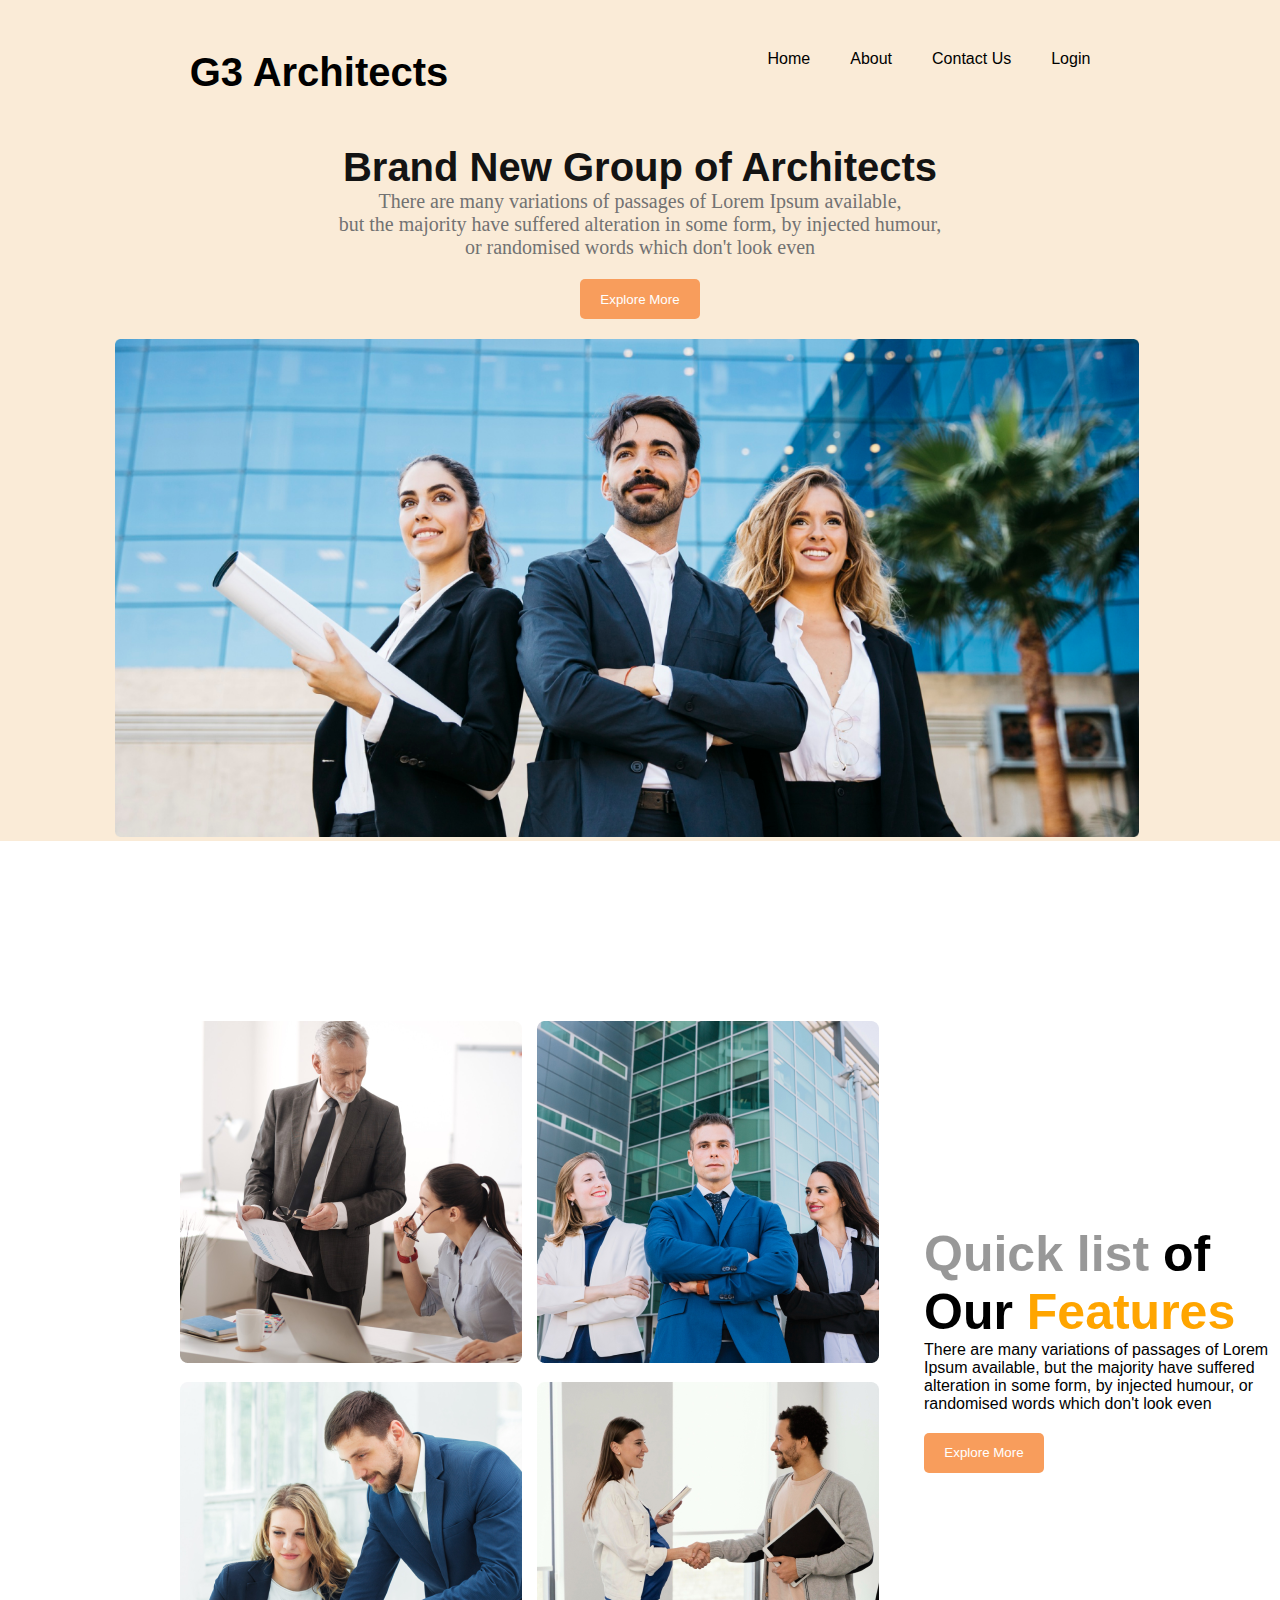
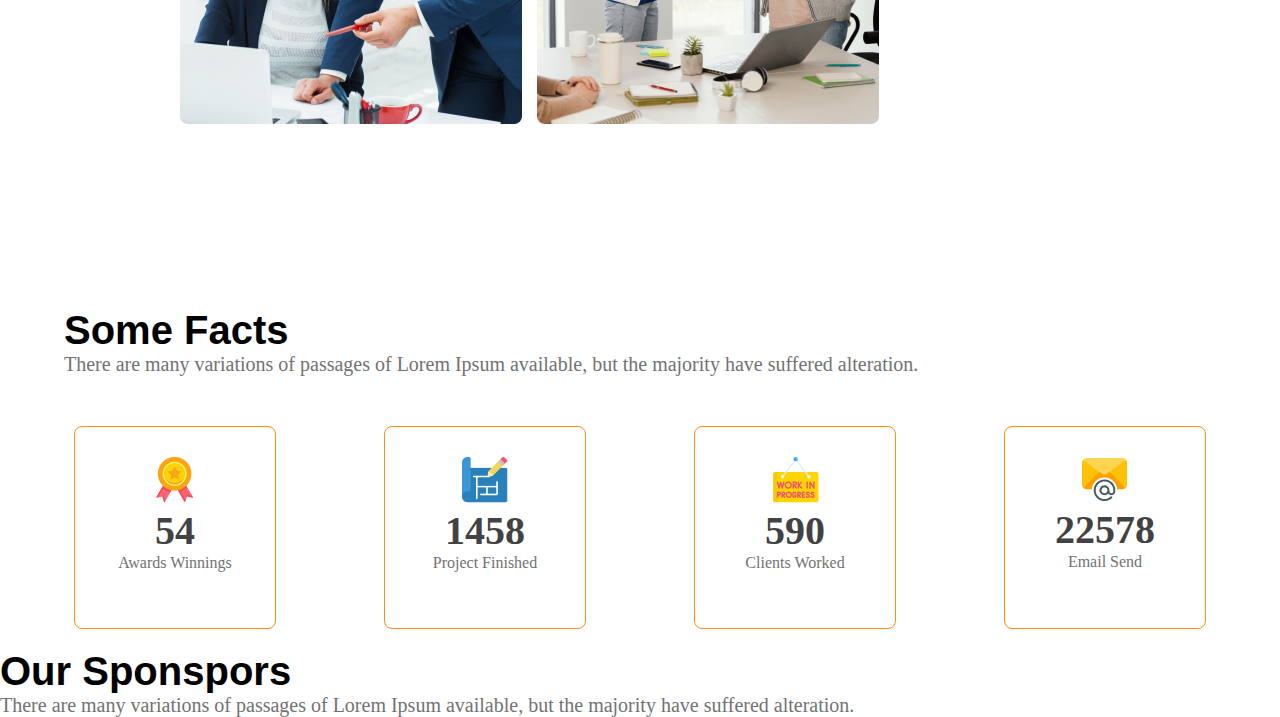
<file: index.html>
<!DOCTYPE html>
<html lang="en">
<head>
    <meta charset="UTF-8">
    <meta name="viewport" content="width=device-width, initial-scale=1.0">
    <title>prectise-naw</title>
    <link rel="stylesheet" href="style.css">
</head>
<body>
    <!-----------------start header------------------>
    <header>
        <nav class="main-hader">
            <h1 class="contend-text">G3 Architects</h1>
            <div class="hader-list">
                <ul>
                    <li>Home</li>
                    <li> About</li>
                    <li> Contact Us</li>
                    <li>Login</li>
                </ul>
            </div>
        </nav>
        <div class="main-contener">
            <div class="contend">
                <h1 class="bener-text">Brand New Group of Architects </h1>
                <p class="contend-peragrph">
                    There are many variations of passages of Lorem Ipsum available,<br> but the majority have suffered alteration in some form, by injected humour,<br> or randomised words which don't look even
                </p>
                <button class="orimery">Explore More</button>
            </div>
            <div class="contend-img">
                <img src="./images/banner.png" alt="">

            </div>
        </div>
    </header>
    <!---------------------header end--------------- -->
    <main>
        <!------------------start quick features--------------->
        <section class="main-quick">
            <div class="all-quick-items">
                <div class="all-photos">
                    <div class="img-quick"><img src="./images/team1.png" alt=""></div>
                    <div class="img-quick"><img src="./images/team2.png" alt=""></div>
                    <div class="img-quick"><img src="./images/team3.png" alt=""></div>
                    <div class="img-quick"><img src="./images/team4.png" alt=""></div>
                </div>
                <div class="all-quick-text">
                    <h1 class="qiick-h1"><span1> Quick list </span1> of Our<span2> Features</span2></h1>
                    <p class="quick-peragraph">There are many variations of passages of Lorem Ipsum available, but the majority have suffered alteration in some form, by injected humour, or randomised words which don't look even</p>
                    <button class="orimery">Explore More</button>
                </div>
            </div>
        </section>
<!-------------------------end quick feature----------------------------->
<!-------------------------steart facts----------------------------->
<section class="facts-contener">
    <div class="facts-contend">
        <h2 class="contend-text">Some Facts</h2>
        <p class="contend-peragrph">There are many variations of passages of Lorem Ipsum available, but the majority have suffered alteration.</p>
        </div>
        <div class="ccard">
        <div class="factes-card">
            <img src="./images/icons/ribon.png" alt="">
            <h1>54</h1>
            <p>Awards Winnings</p>
        </div>
        <div class="factes-card">
            <img src="./images/icons/projects.png" alt="">
            <h1>1458</h1>
            <p>Project Finished</p>
        </div>
        <div class="factes-card">
            <img src="./images/icons/customers.png" alt="">
            <h1>590</h1>
            <p>Clients Worked</p>
        </div>
        <div class="factes-card">
            <img src="./images/icons/email.png" alt="">
            <h1>22578</h1>
            <p>Email Send</p>
        </div>
      </div>
    </div>
</section>
<!-------------------------end facts----------------------------->
<!------------------------- Our Sponspors ----------------------------->
<section class="sponspors-sectuins">
    <div class="Sponspors-contend">
        <h3 class="contend-text" id="h3">Our Sponspors</h3>
        <p class="contend-peragrph" id="p">There are many variations of passages of Lorem Ipsum available, but the majority have suffered alteration.</p>
    </div>


</section>
<!-------------------------Our Sponspors end---------------------------->

    </main>
    <footer>

    </footer>
</body>
</html>
</file>
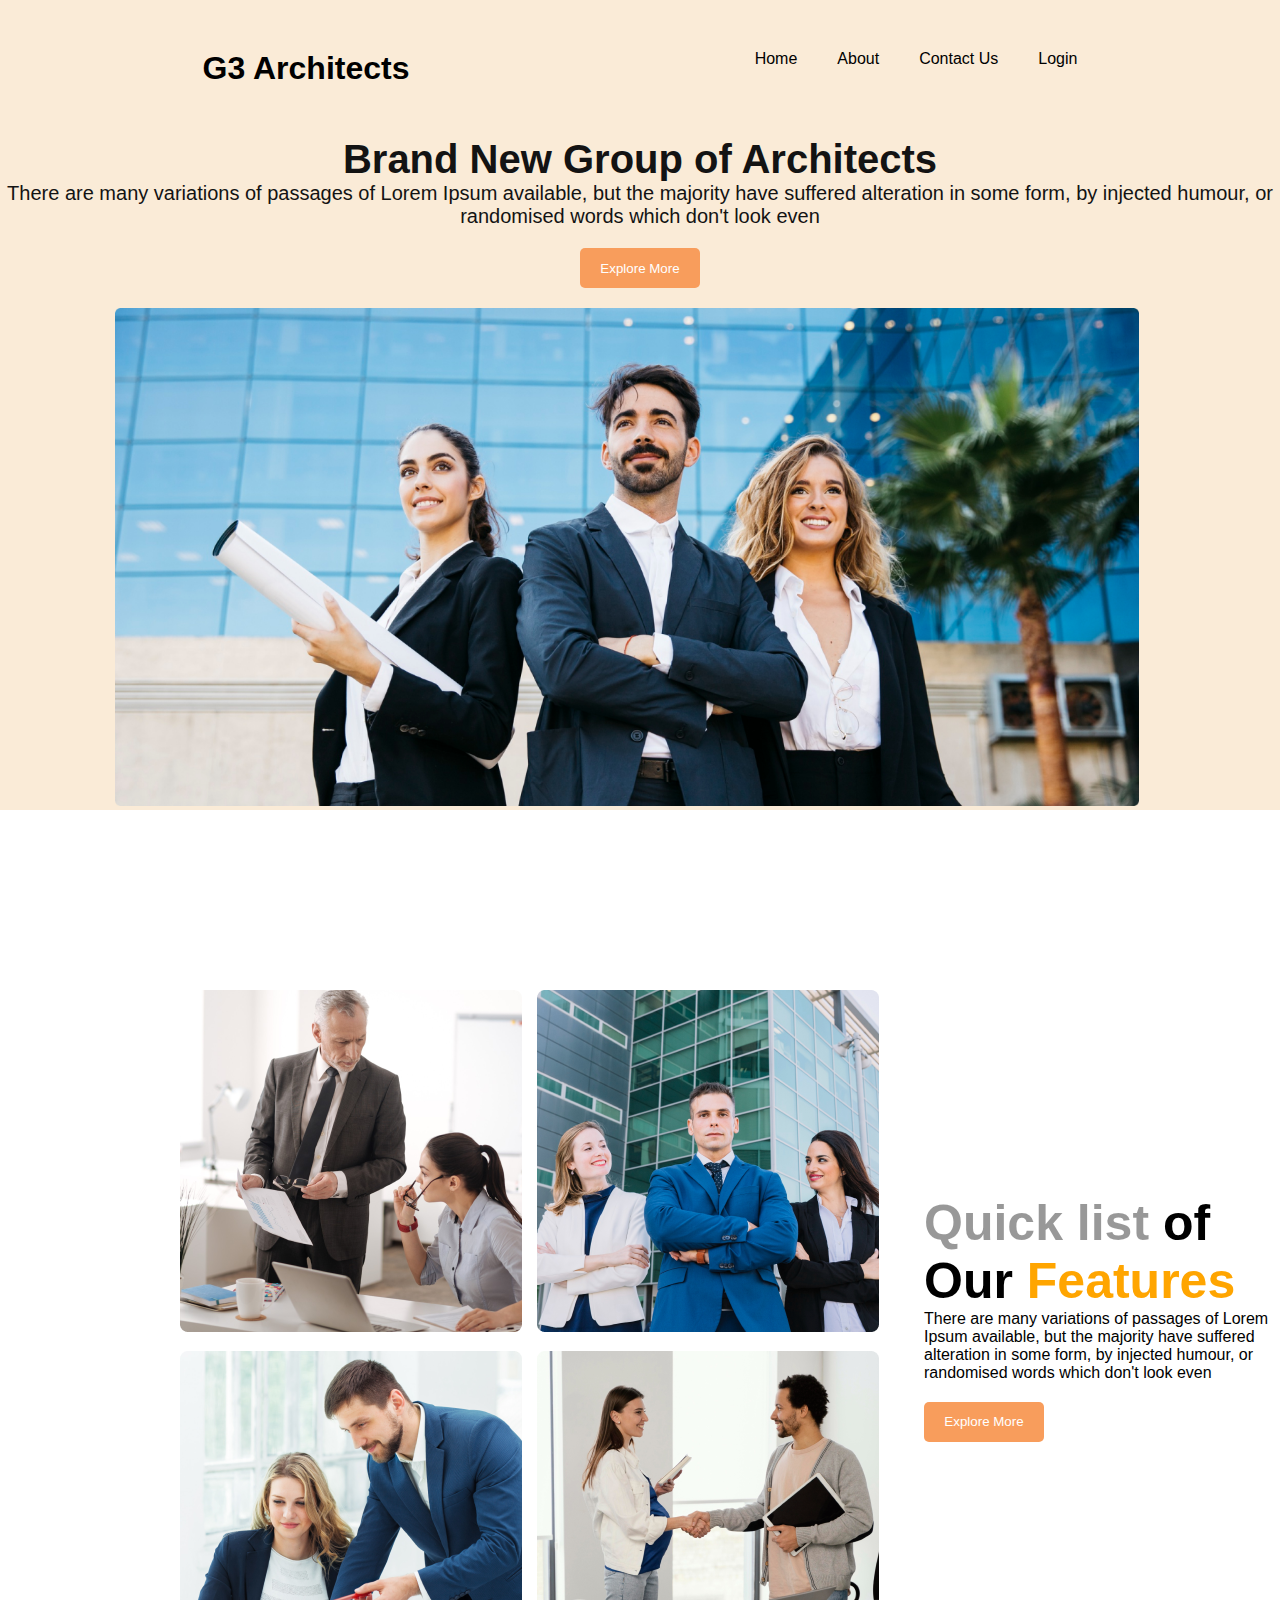
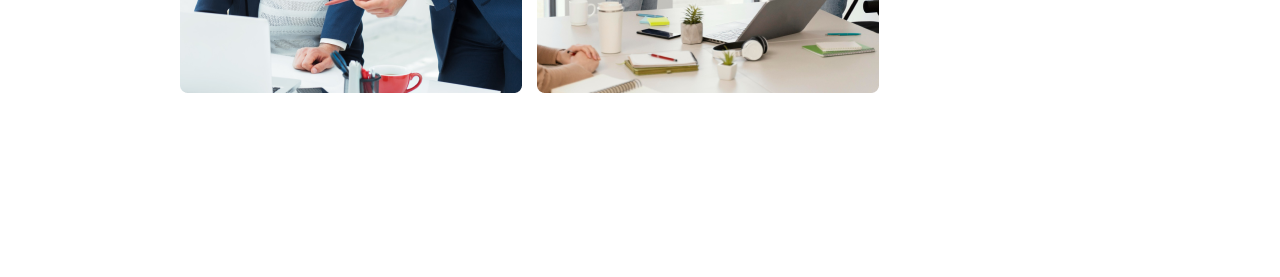
<file: images/index.html>
<!DOCTYPE html>
<html lang="en">
<head>
    <meta charset="UTF-8">
    <meta name="viewport" content="width=device-width, initial-scale=1.0">
    <title>prectise-naw</title>
    <link rel="stylesheet" href="style.css">
</head>
<body>
    <header>
        <nav class="main-hader">
            <h1 class="nav text">G3 Architects</h1>
            <div class="hader-list">
                <ul>
                    <li>Home</li>
                    <li> About</li>
                    <li> Contact Us</li>
                    <li>Login</li>
                </ul>
            </div>
        </nav>
        <div class="main-contener">
            <div class="contend">
                <h1 class="bener-text">Brand New Group of Architects </h1>
                <p class="banner-peragrph">
                    There are many variations of passages of Lorem Ipsum available, but the majority have suffered alteration in some form, by injected humour, or randomised words which don't look even
                </p>
                <button class="orimery">Explore More</button>
            </div>
            <div class="contend-img">
                <img src="./banner.png" alt="">

            </div>
        </div>
    </header>
    <!--header end -->
    <main>
        <section class="main-quick">
            <div class="all-quick-items">
                <div class="all-photos">
                    <div class="img-quick"><img src="./team1.png" alt=""></div>
                    <div class="img-quick"><img src="./team2.png" alt=""></div>
                    <div class="img-quick"><img src="./team3.png" alt=""></div>
                    <div class="img-quick"><img src="./team4.png" alt=""></div>
                </div>
                <div class="all-quick-text">
                    <h1 class="qiick-h1"><span1> Quick list </span1> of Our<span2> Features</span2></h1>
                    <p class="quick-peragraph">There are many variations of passages of Lorem Ipsum available, but the majority have suffered alteration in some form, by injected humour, or randomised words which don't look even</p>
                    <button class="orimery">Explore More</button>
                </div>
            </div>
        </section>

    </main>
    <footer>

    </footer>
</body>
</html>
</file>
<file: style.css>
*{
    margin: 0;
    padding: 0;
    font-family:'Work Sans', sans-serif
}
header{
    background-color: antiquewhite;
    width: 100%;
}
.main-hader{
 display: flex;
 padding: 50px;
 justify-content: space-around;
}
.contend-text{
    font-size: 40px;
}
.hader-list ul{
    list-style: none;
    display: flex;
}
.contend-peragrph{
    color: #727272;
    font-family: Work Sans;
    font-size: 20px;
    font-weight: 200; 
}
.hader-list ul li{
margin-left: 40px;
}
.contend{
    color:  #131313;
    text-align: center;
    font-family: Work Sans;
    font-size: 20px;
    font-weight: 200;
}
.orimery{
    color: #FFF;
text-align: center;
height: 40px;
width: 120px;
border-radius:5px;
background-color: rgb(248, 157, 92);
border: none;
margin-top: 20px;
margin-bottom: 20px;
}
.contend-img img{
    width: 80%;
  margin-left: 9%;
}
/*------------------ haeder end------------------------*/
.all-quick-items{ 
     display: flex;
}
.all-photos{
    display: grid;
    grid-template-columns: repeat(2,1fr);
    grid-gap:15px;
    border-radius: 5px;
    padding: 20vh;
    padding-right: 5vh;
}
.all-quick-text{
  align-items: center;
  padding-top: 30%;
  margin-left: 0;
}
.qiick-h1{
    font-size: 50px;
}
span1{opacity: 40%;}
span2{color:rgb(255, 165, 0)}
/*--------------quick fautuer end-------------*/
/*steart facts*/
.facts-contend{
    text-align: left;
    margin-left: 5%;
}
.ccard{
    display: flex;
    justify-content: space-around;
    margin: 20px;
}
.factes-card{
    border-radius: 8px;
   border: 1px solid #FF900E;
   width: 200.831px;
  height: 200.831px;
  margin-top: 30px;
text-align: center;
}
.factes-card img{
    padding-top: 30px;
}
.factes-card h1{
    font-size: 40px;
    color: #424242;
    font-family: Work Sans;
}
.factes-card p{
    font-family: Work Sans;
    color: #727272;
}
/*end facts*/
/*start-sponsers*/
#h3 #p{
    text-align: center;
    justify-content: center;
}
/*end sponser*/




@media screen and  (max-width:576px) {
    .main-hader{
    flex-direction: column;
    }
    .hader-list ul{
        margin-top: 20px;
        margin-left: 0;
    }
    .all-quick-items{ 
        flex-direction: column;
        padding: 10px;
   }
   .all-photos{
    display: grid;
    grid-template-columns: repeat(1,1fr);
    padding: 5vh;
}
.all-quick-text{
    padding: 10px;
}
.ccard{
    flex-direction: column;
    margin: 60px;
}

}
</file>
<file: images/style.css>
*{
    margin: 0;
    padding: 0;
    font-family:'Work Sans', sans-serif
}
header{
    background-color: antiquewhite;
    width: 100%;
}
.main-hader{
 display: flex;
 padding: 50px;
 justify-content: space-around;
}
.nav text{
    font-size: 60px;
}
.hader-list ul{
    list-style: none;
    display: flex;
}
.hader-list ul li{
margin-left: 40px;
}
.contend{
    color:  #131313;
    text-align: center;
    font-family: Work Sans;
    font-size: 20px;
    font-weight: 200;
}
.orimery{
    color: #FFF;
text-align: center;
height: 40px;
width: 120px;
border-radius:5px;
background-color: rgb(248, 157, 92);
border: none;
margin-top: 20px;
margin-bottom: 20px;
}
.contend-img img{
    width: 80%;
  margin-left: 9%;
}
/* haeder end*/
.all-quick-items{ 
     display: flex;
}
.all-photos{
    display: grid;
    grid-template-columns: repeat(2,1fr);
    grid-gap:15px;
    border-radius: 5px;
    padding: 20vh;
    padding-right: 5vh;
}
.all-quick-text{
  align-items: center;
  padding-top: 30%;
  margin-left: 0;
}
.qiick-h1{
    font-size: 50px;
}
span1{opacity: 40%;}
span2{color:rgb(255, 165, 0)}


@media screen and  (max-width:576px) {
    .main-hader{
    flex-direction: column;
    }
    .hader-list ul{
        flex-direction: column;
        margin-top: 20px;
        padding-left: 200px;
    }
    .all-quick-items{ 
        flex-direction: column;
   }
   .all-photos{
    display: grid;
    grid-template-columns: repeat(1,1fr);
    padding: 5vh;
}
.all-quick-text{
    padding-top: 5%;
}


}
</file>
